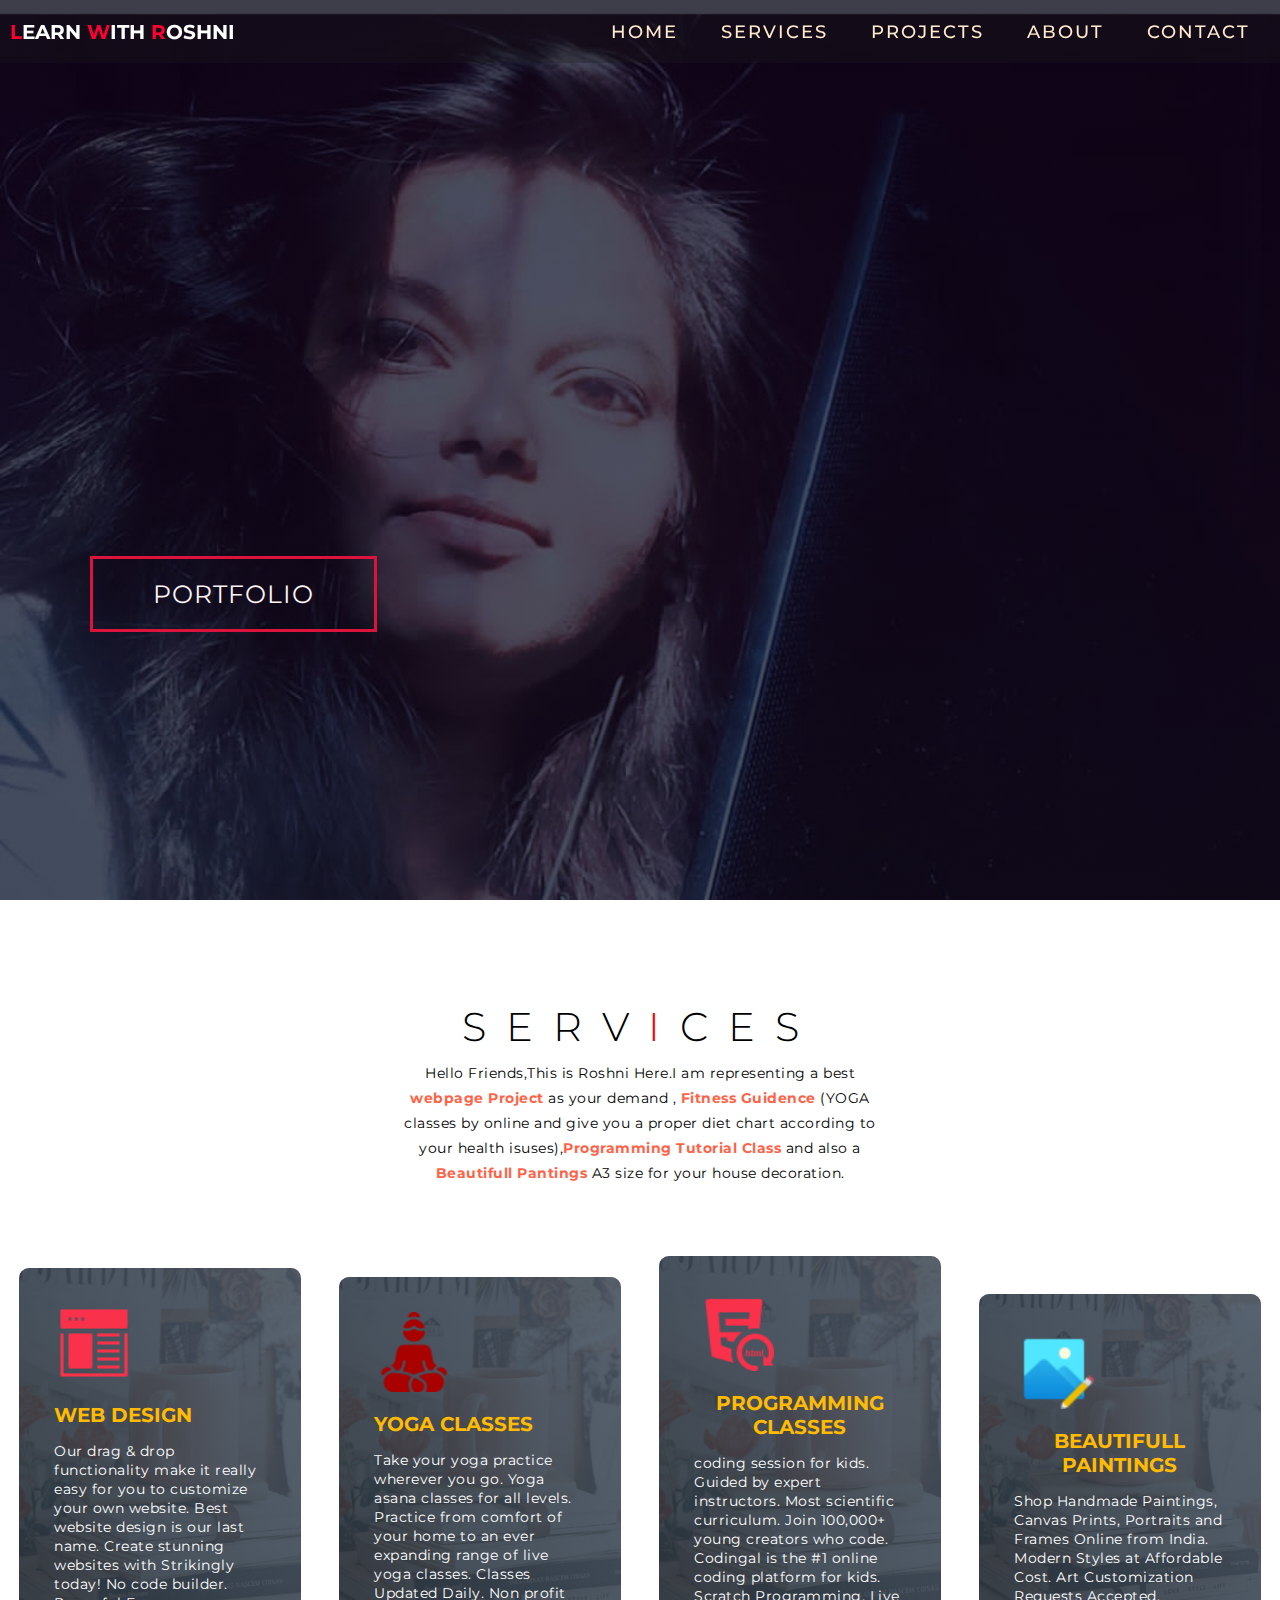
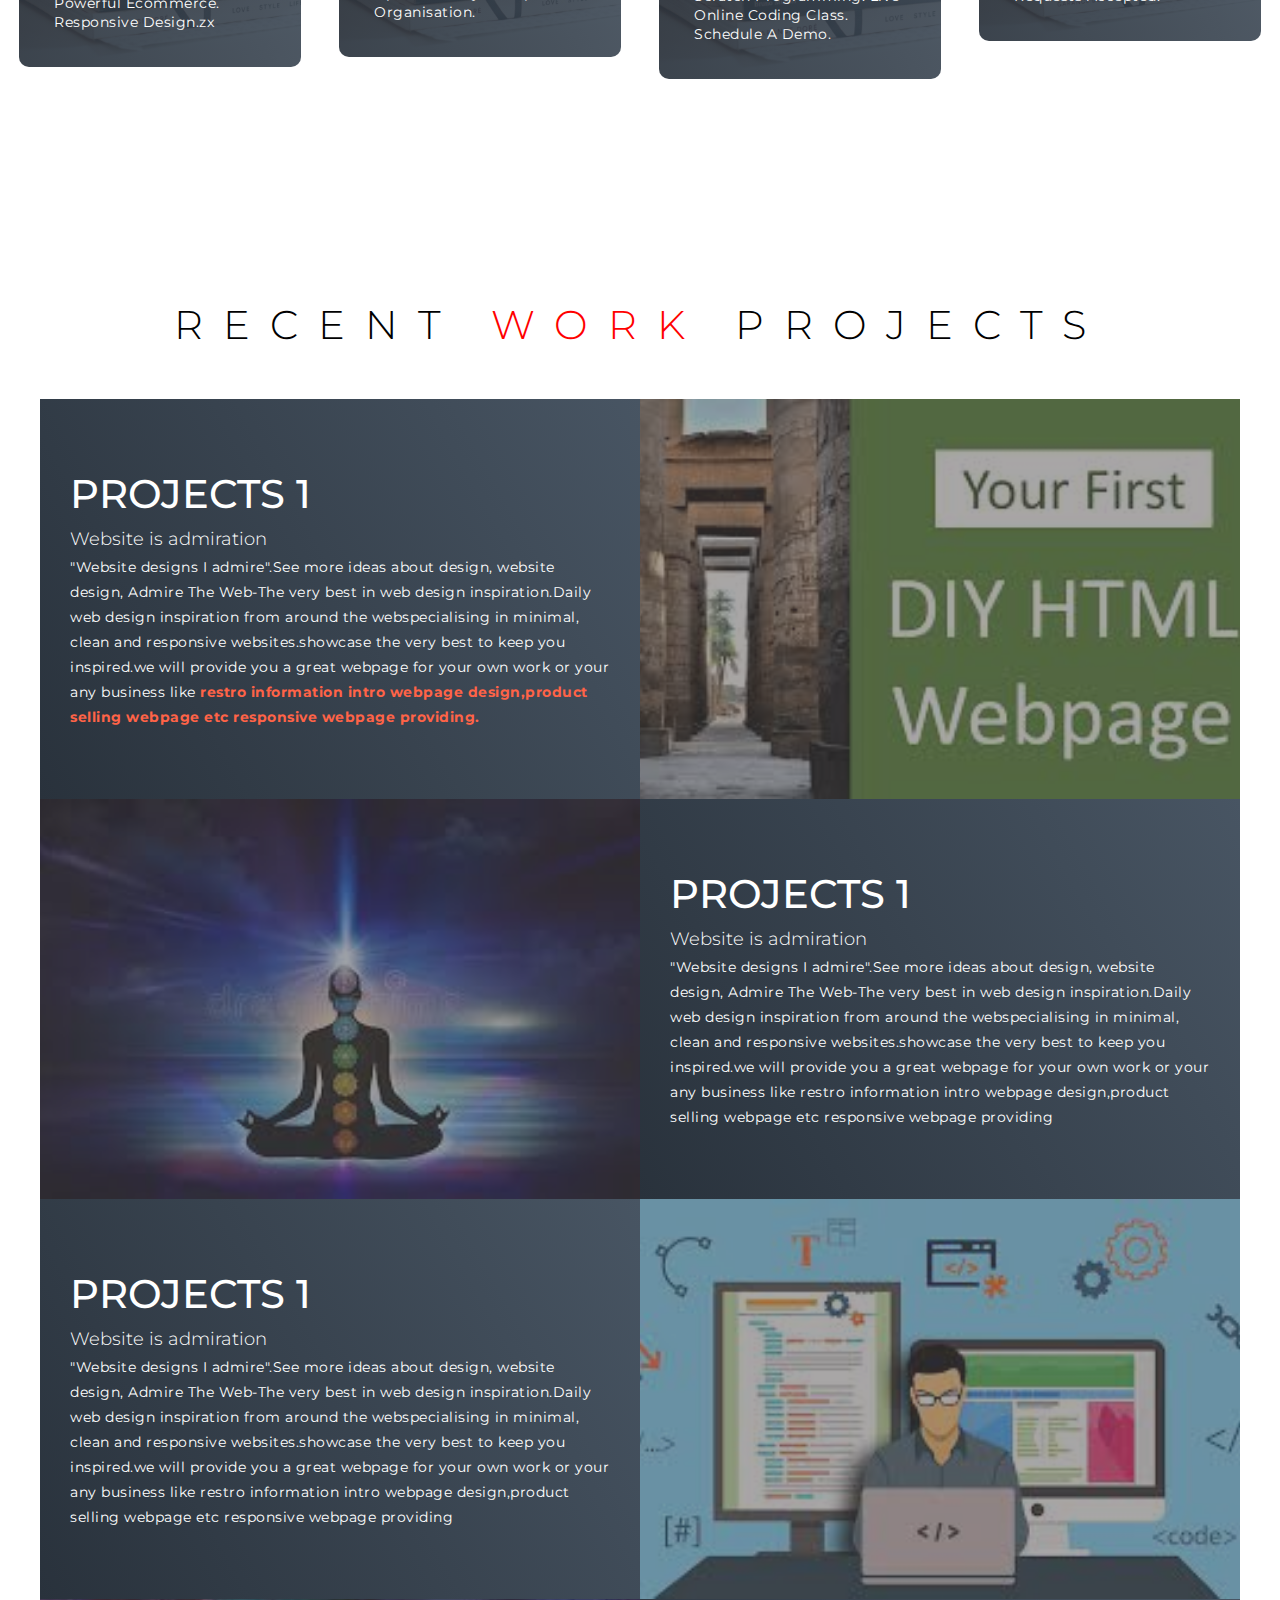
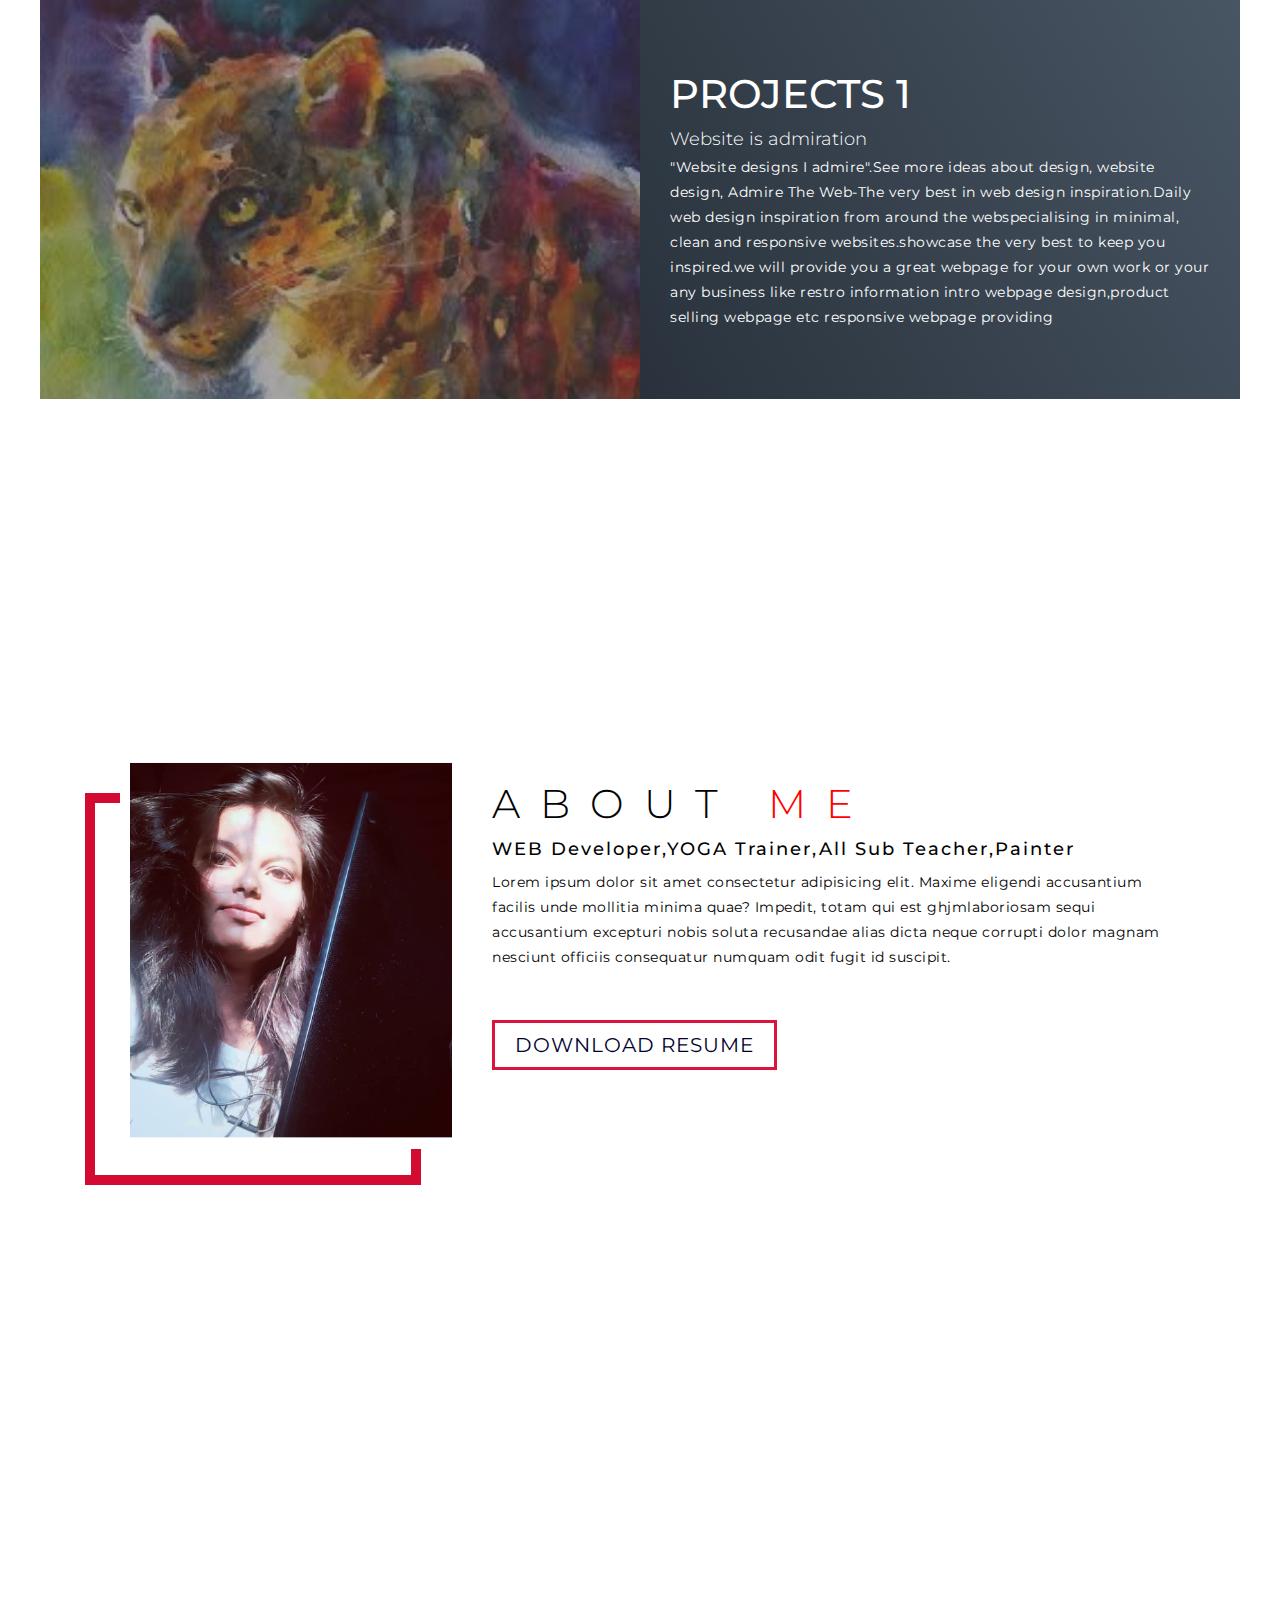
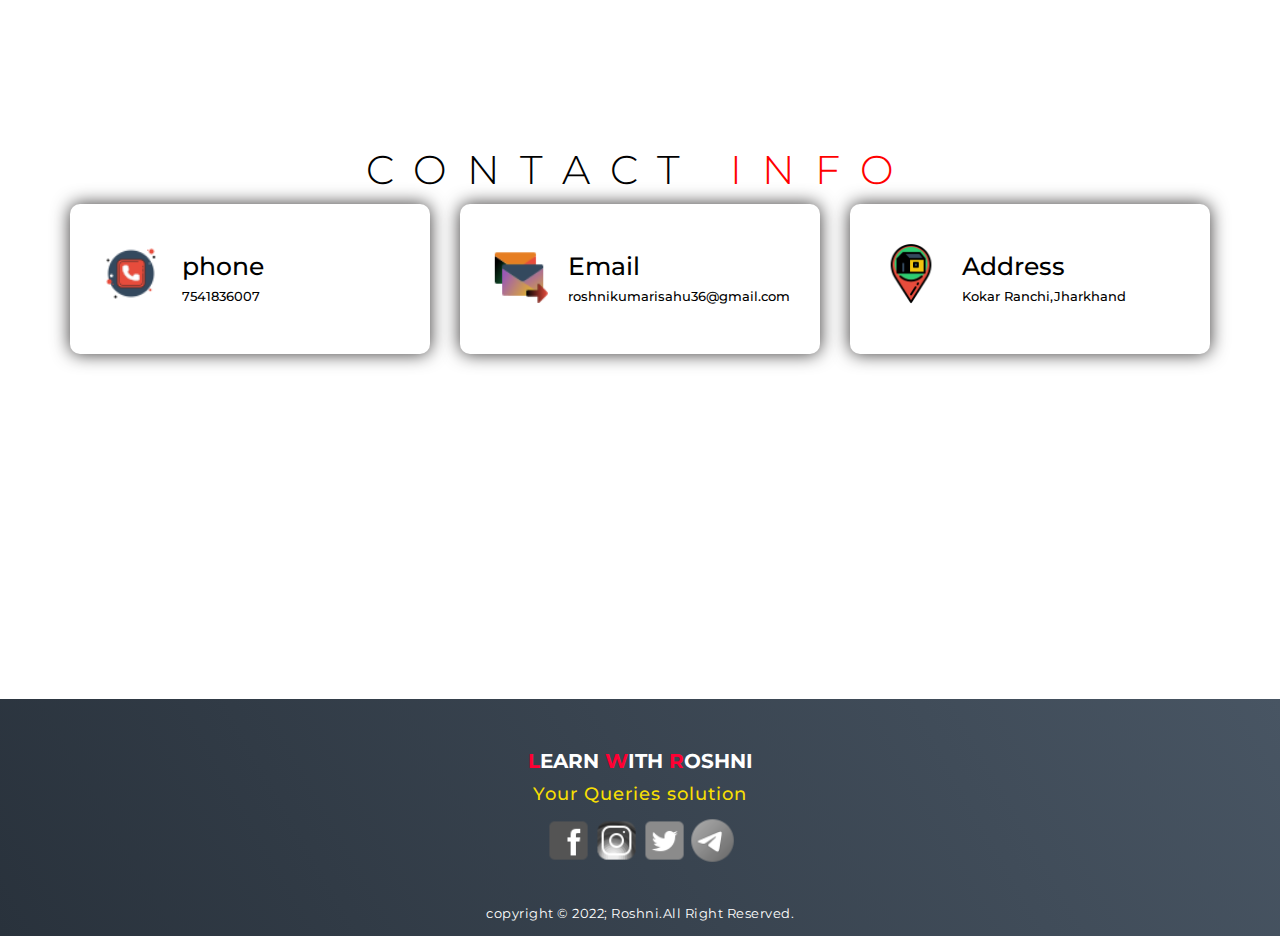
<file: 3.html>
<!DOCTYPE html>
<html lang="en">

<head>
    <meta charset="UTF-8">
    <meta http-equiv="X-UA-Compatible" content="IE=edge">
    <meta name="viewport" content="width=device-width, initial-scale=1.0">
    <title>My Website</title>
    <link rel="stylesheet" href="style1.css">
</head>

<body>
    <section id="header">
        <div class="header container">
            <div class="nav-bar">
                <div class="brand">
                    <a href="#queen">
                        <h1><span>L</span>EARN
                            <SPan>W</SPan>ITH
                            <SPan>R</SPan>OSHNI</h1>
                    </a>
                </div>
                <div class="nav-list">
                    <div class="hamburger">
                        <div class="bar"></div>
                    </div>
                    <ul>
                        <li><a href="#queen" data-after="Home">Home</a></li>
                        <li><a href="#services" data-after="Services">Services</a></li>
                        <li><a href="#projects" data-after="Projects">Projects</a></li>
                        <li><a href="#about" data-after="About">About</a></li>
                        <li><a href="#contact" data-after="Contact">Contact</a></li>

                    </ul>
                </div>
            </div>
        </div>

    </section>





    <section id="queen">
        <div class="queen container">
            <div>
                <h1>Hello, <span></span></h1>
                <h1>My Name Is <span></span></h1>
                <h1>Roshni <span></span></h1>

                <a href="#projects" type="button" class="cta">portfolio</a>
            </div>
        </div>
        <!-- services section -->
    </section>
    <section id="services">
        <div class="services container">
            <div class="service-top">
                <h1 class="section-title">serv<span>i</span>ces</h1>
                <p>Hello Friends,This is Roshni Here.I am representing a best <b>webpage Project</b> as your demand ,<b>
                        Fitness Guidence </b> (YOGA classes by online and give you a proper diet chart according to your health isuses),<b>Programming Tutorial Class</b> and also a <b> Beautifull Pantings </b> A3 size for your house decoration.</p>
            </div>
            <div class="service-bottom">
                <div class="service-item">
                    <div class="icon"><img src="icons8-web-design-50.png"></div>
                    <h2>WEB DESIGN</h2>
                    <P>Our drag & drop functionality make it really easy for you to customize your own website. Best website design is our last name. Create stunning websites with Strikingly today! No code builder. Powerful Ecommerce. Responsive Design.zx</P>
                </div>
                <div class="service-item">
                    <div class="icon"><img src="icons8-yoga-60.png" /></div>
                    <h2>YOGA CLASSES</h2>
                    <P>Take your yoga practice wherever you go. Yoga asana classes for all levels. Practice from comfort of your home to an ever expanding range of live yoga classes. Classes Updated Daily. Non profit Organisation.
                    </P>
                </div>
                <div class="service-item">
                    <div class="icon"><img src="icons8-html-5-60.png" /></div>
                    <h2>PROGRAMMING CLASSES</h2>
                    <P>coding session for kids. Guided by expert instructors. Most scientific curriculum. Join 100,000+ young creators who code. Codingal is the #1 online coding platform for kids. Scratch Programming. Live Online Coding Class. Schedule A
                        Demo.
                    </P>
                </div>
                <div class="service-item">
                    <div class="icon"><img src="icons8-edit-image-48.png" /></div>
                    <h2>BEAUTIFULL PAINTINGS</h2>
                    <P>Shop Handmade Paintings, Canvas Prints, Portraits and Frames Online from India. Modern Styles at Affordable Cost. Art Customization Requests Accepted.</P>
                </div>

            </div>
        </div>
    </section>
    <!--  end services section -->

    <!-- project -->
    <section id="projects">
        <div class="projects container">
            <div class="projects-header">
                <h1 class="section-title">RECENT <span> WORK</span> PROJECTS</h1>
            </div>
            <div class="all-projects">
                <div class="project-item">
                    <div class="project-info">
                        <h1>PROJECTS 1</h1>
                        <h2>Website is admiration</h2>
                        <p> "Website designs I admire".See more ideas about design, website design, Admire The Web-The very best in web design inspiration.Daily web design inspiration from around the webspecialising in minimal, clean and responsive websites.showcase
                            the very best to keep you inspired.we will provide you a great webpage for your own work or your any business like
                            <b>restro information intro webpage design,product selling webpage etc responsive webpage
                                providing.</b>
                        </p>
                    </div>
                    <div class="project-img">
                        <img src="img2.jpg" alt="">
                    </div>
                </div>

                <div class="project-item">
                    <div class="project-info">
                        <h1>PROJECTS 1</h1>
                        <h2>Website is admiration</h2>
                        <p> "Website designs I admire".See more ideas about design, website design, Admire The Web-The very best in web design inspiration.Daily web design inspiration from around the webspecialising in minimal, clean and responsive websites.showcase
                            the very best to keep you inspired.we will provide you a great webpage for your own work or your any business like restro information intro webpage design,product selling webpage etc responsive webpage providing
                        </p>
                    </div>
                    <div class="project-img">
                        <img src="yogap.jpg" alt="">
                    </div>
                </div>
                <div class="project-item">
                    <div class="project-info">
                        <h1>PROJECTS 1</h1>
                        <h2>Website is admiration</h2>
                        <p> "Website designs I admire".See more ideas about design, website design, Admire The Web-The very best in web design inspiration.Daily web design inspiration from around the webspecialising in minimal, clean and responsive websites.showcase
                            the very best to keep you inspired.we will provide you a great webpage for your own work or your any business like restro information intro webpage design,product selling webpage etc responsive webpage providing
                        </p>
                    </div>
                    <div class="project-img">
                        <img src="prog.jpg" alt="">
                    </div>
                </div>
                <div class="project-item">
                    <div class="project-info">
                        <h1>PROJECTS 1</h1>
                        <h2>Website is admiration</h2>
                        <p> "Website designs I admire".See more ideas about design, website design, Admire The Web-The very best in web design inspiration.Daily web design inspiration from around the webspecialising in minimal, clean and responsive websites.showcase
                            the very best to keep you inspired.we will provide you a great webpage for your own work or your any business like restro information intro webpage design,product selling webpage etc responsive webpage providing
                        </p>
                    </div>
                    <div class="project-img">
                        <img src="paint.jpg" alt="">
                    </div>
                </div>
            </div>
        </div>
    </section>
    <section id="about">
        <div class=" about container">
            <div class="col-left">
                <div class="about-img">
                    <img src="me.jpg" alt="img">
                </div>
            </div>
            <div class="col-right">
                <h1 class="section-title">ABOUT <span>ME</span></h1>
                <h2>WEB Developer,YOGA Trainer,All Sub Teacher,Painter</h2>
                <p>Lorem ipsum dolor sit amet consectetur adipisicing elit. Maxime eligendi accusantium facilis unde mollitia minima quae? Impedit, totam qui est ghjmlaboriosam sequi accusantium excepturi nobis soluta recusandae alias dicta neque corrupti
                    dolor magnam nesciunt officiis consequatur numquam odit fugit id suscipit.</p>
                <a href="#" class="cta">DOWNLOAD RESUME</a>
            </div>
        </div>
    </section>



    <!-- contact sec -->
    <section id="contact">
        <div class="contact container">
            <div>
                <h1 class="section-title">CONTACT
                    <SPan>INFO</SPan>
                </h1>
            </div>
            <div class="contact-items">
                <div class="contact-item">
                    <div class="icon"><img src="phone.png" alt=""></div>
                    <div class="contact-info">
                        <h1>phone</h1>
                        <h2>7541836007</h2>
                    </div>
                </div>

                <div class="contact-item">
                    <div class="icon"><img src="icons8-send-email-48.png" alt=""></div>
                    <div class="contact-info">
                        <h1>Email</h1>
                        <h2>roshnikumarisahu36@gmail.com</h2>
                    </div>
                </div>

                <div class="contact-item">
                    <div class="icon"><img src="icons8-home-address-64.png" alt=""></div>
                    <div class="contact-info">
                        <h1>Address</h1>
                        <h2>Kokar Ranchi,Jharkhand</h2>
                    </div>
                </div>
            </div>
        </div>



    </section>
    <!-- footer -->
    <section id="footer">
        <div class="footer container">
            <div class="brand">
                <h1><span>L</span>EARN <span>W</span>ITH <span>R</span>OSHNI</h1>
            </div>
            <h2>Your Queries solution</h2>
            <div class="social-icon">
                <div class="social-item">
                    <a href="#">
                        <img src="icons8-facebook-48.png" alt="">
                    </a>
                </div>
                <div class="social-item">
                    <a href="#">
                        <img src="icons8-instagram-48.png" alt="">
                    </a>
                </div>
                <div class="social-item">
                    <a href="#">
                        <img src="icons8-twitter-squared-48.png" alt="">
                    </a>
                </div>
                <div class="social-item">
                    <a href="#">
                        <img src="icons8-telegram-app-48.png" alt="">
                    </a>
                </div>
            </div>
            <p>copyright &copy 2022; Roshni.All Right Reserved.</p>

        </div>
    </section>


















    <script src="./app.js"></script>






</body>

</html>
</file>
<file: style1.css>
@import url('https://fonts.googleapis.com/css2?family=Montserrat:wght@400;700&display=swap');
* {
    padding: 0;
    margin: 0;
    box-sizing: border-box;
}

html {
    font-size: 10px;
    font-family: 'Montserrat', sans-serif;
    scroll-behavior: smooth;
}

a {
    text-decoration: none;
}

.container {
    min-height: 100vh;
    width: 100%;
    display: flex;
    align-items: center;
    justify-content: center;
}

img {
    height: 100%;
    width: 100%;
    object-fit: cover;
}

p {
    font-size: 1.4rem;
    margin-top: 5px;
    line-height: 2.5rem;
    /* font-weight: 300; */
    letter-spacing: .05rem;
    color: black;
}

.section-title {
    font-size: 4rem;
    font-weight: 300;
    color: black;
    margin-bottom: 10px;
    text-transform: uppercase;
    letter-spacing: 2rem;
    text-align: center;
}

.section-title span {
    color: red;
}

#header {
    position: fixed;
    z-index: 1000;
    left: 0;
    top: 0;
    width: 100vw;
    height: auto;
}

#header .header {
    min-height: 7vh;
    background-color: rgba(27, 26, 26, 0.329);
    transition: .3s ease background-color;
}

#header .nav-bar {
    display: flex;
    align-items: center;
    justify-content: space-between;
    width: 100%;
    height: 100%;
    max-width: 1300px;
    padding: 0 10px;
}

#header .nav-list ul {
    list-style: none;
    position: absolute;
    background-color: rgb(31, 30, 30);
    width: 100vw;
    height: 100vh;
    left: 100%;
    top: 1%;
    display: flex;
    justify-content: center;
    align-items: center;
    z-index: 1;
    overflow: hidden;
    flex-direction: column;
    transition: .6s ease left;
}

#header .nav-list ul.active {
    left: 0%;
}

#header .nav-list ul a {
    font-size: 2.5rem;
    font-weight: 500;
    letter-spacing: .2rem;
    text-decoration: none;
    color: blanchedalmond;
    padding: 20px;
    display: block;
    text-transform: uppercase;
}

#header .nav-list ul a::after {
    content: attr(data-after);
    position: absolute;
    top: 50%;
    left: 50%;
    transform: translate(-50%, -50%) scale(0);
    color: rgb(240, 248, 255, 0.021);
    font-size: 10rem;
    letter-spacing: 50px;
    z-index: -1;
    text-align: center;
    transition: .3s ease letter-spacing;
}

#header .nav-list ul li:hover a::after {
    transform: translate(-50%, -50%) scale(1);
    letter-spacing: initial;
}

#header .nav-list ul li:hover a {
    color: rgb(255, 0, 0);
}

#header .hamburger {
    z-index: 100;
    height: 60px;
    width: 60px;
    display: inline-block;
    border: 3px solid white;
    border-radius: 50%;
    position: relative;
    display: flex;
    align-items: center;
    justify-content: center;
    z-index: 100;
    cursor: pointer;
    transform: scale(.8);
    margin-right: 20px;
}

#header .hamburger::after {
    position: absolute;
    content: '';
    height: 100%;
    width: 100%;
    border-radius: 50%;
    border: 3px solid white;
    animation: hamburger_puls 1s ease infinite;
}

#header .hamburger .bar {
    height: 2px;
    width: 30px;
    position: relative;
    background-color: white;
    z-index: -1;
}

#header .hamburger .bar::after,
#header .hamburger .bar::before {
    content: '';
    position: absolute;
    height: 100%;
    width: 100%;
    left: 0;
    background-color: white;
    transition: .3s ease;
    transition-property: top, bottom;
}

#header .hamburger .bar::after {
    top: 8px;
}

#header .hamburger .bar::before {
    bottom: 8px;
}

#header .hamburger.active .bar::before {
    top: 0;
    bottom: 0;
}

#header .hamburger.active .bar::after {
    top: 0;
}


/* queen section */

#queen {
    background-image: linear-gradient(rgba(4, 3, 30, 0.7), rgba(4, 9, 30, 0.7)), url('me.jpg');
    background-size: cover;
    background-position: top center;
    position: relative;
}

#queen::after {
    position: absolute;
    left: 0;
    top: 0;
    /* bottom: 0; */
    height: 100%;
    width: 100%;
    background-color: black;
    opacity: .7;
    z-index: -1;
}

#queen .queen {
    max-width: 1200px;
    margin: 0 auto;
    padding: 0 50px;
    justify-content: flex-start;
    /* display: inline-flex; */
}

#queen h1 {
    display: block;
    width: fit-content;
    font-size: 4rem;
    position: relative;
    color: transparent;
    animation: text_reveal .5s ease forwards;
    animation-delay: 1s;
}

#queen h1:nth-child(1) {
    animation-delay: 1s;
}

#queen h1:nth-child(2) {
    animation-delay: 2s;
}

#queen h1:nth-child(3) {
    animation-delay: 3s;
    animation: text_reveal_name .5s ease forwards;
}

#queen h1 span {
    position: absolute;
    top: 0;
    left: 0;
    height: 100%;
    width: 0;
    background-color: crimson;
    animation: text_reveal_box 1s ease;
    animation-delay: .5s;
}

#queen h1:nth-child(1) span {
    animation-delay: .5s;
}

#queen h1:nth-child(2) span {
    animation-delay: 1.5s;
}

#queen h1:nth-child(3) span {
    animation-delay: 2.5s;
    /* animation: text_reveal_name .5s ease forwards; */
}


/* #queen .cta{
    display: inline-block;
    padding: 10px 30px;
    color: rgb(255, 244, 246);
    background-color: transparent;
    border: 3px solid crimson;
    font-size: 2rem;
    text-transform: uppercase;
    letter-spacing: .1rem;
    margin-top: 30px;
    transition: .3s ease;
    transition-property: background-color,color;
}
#queen .cta:hover{
color: white;
background-color: crimson;
} */


/* end queen */


/* services */

#services .services {
    flex-direction: column;
    text-align: center;
    max-width: 1500px;
    margin: 0 auto;
    padding: 100px 0;
}

#services .service-top {
    max-width: 500px;
    margin: 0 auto;
}

#services .service-top p {
    font-size: 1.4rem;
    margin-top: 5px;
    line-height: 2.5rem;
    /* font-weight: 300; */
    /* letter-spacing: .05rem; */
    /* color: black; */
}

#services .service-bottom {
    display: flex;
    align-items: center;
    justify-content: center;
    flex-wrap: wrap;
    margin-top: 50px;
}

#services .service-item {
    flex-basis: 80%;
    display: flex;
    align-items: flex-start;
    justify-content: center;
    flex-direction: column;
    padding: 35px;
    border-radius: 10px;
    background-image: url(book.jpg);
    background-size: cover;
    margin: 10px 5%;
    /* color: white; */
    position: relative;
    z-index: 1;
    overflow: hidden;
}

#services .service-item::after {
    content: "";
    position: absolute;
    left: 0;
    top: 0;
    height: 100%;
    width: 100%;
    background-image: linear-gradient(60deg, #29323c 0%, #485563 100%);
    opacity: .9;
    z-index: -1;
}

#services .service-bottom .icon {
    height: 80px;
    width: 80px;
    margin-bottom: 20px;
}

#services .service-item h2 {
    font-size: 2rem;
    color: rgb(255, 187, 0);
    margin-bottom: 10px;
}

#services .service-item p {
    color: rgb(255, 255, 255);
    text-align: left;
    font-size: 1.4rem;
    line-height: 1.9rem;
}


/* end ss */


/* ps */

#projects .projects {
    flex-direction: column;
    max-width: 1200px;
    margin: 0 auto;
    ;
    padding: 100px 0;
}

#projects .projects-header h1 {
    margin-bottom: 50px;
}

#projects .all-projects {
    display: flex;
    align-items: center;
    justify-content: center;
    flex-direction: column;
}

#projects .project-item {
    display: flex;
    align-items: center;
    justify-content: center;
    flex-direction: column;
    width: 80%;
    margin: 30px auto;
    overflow: hidden;
    border-radius: 10px;
}

#projects .project-info {
    padding: 30px;
    flex-basis: 50%;
    background-image: linear-gradient(60deg, #29323c 0%, #485563 100%);
    height: 100%;
    align-items: flex-start;
    justify-content: center;
    flex-direction: column;
    display: flex;
    color: white;
}

#projects .project-info h1 {
    font-size: 4rem;
    font-weight: 500;
}

#projects .project-info h2 {
    font-size: 1.8rem;
    font-weight: 300;
    margin-top: 10px;
}

#projects .project-info p {
    color: white;
}

b {
    color: tomato;
}

#projects .project-img {
    flex-basis: 50%;
    height: 300px;
    overflow: hidden;
    position: relative;
}

#projects .project-img::after {
    content: '';
    position: absolute;
    left: 0;
    top: 0;
    height: 100%;
    width: 100%;
    background-color: rgb(82, 78, 78);
    opacity: .5;
}

#projects .project-img img {
    transition: .3s ease transform;
}

#projects .project-item:hover .project-img img {
    transform: scale(1.1);
}


/* about ssection */

#about .about {
    flex-direction: column-reverse;
    text-align: center;
    max-width: 1200px;
    margin: 0 auto;
    padding: 100px 20px;
}

#about .col-left {
    width: 250px;
    height: 360px;
}

#about .col-right {
    width: 100%;
}


/* #about .col-left img{
    height:50vh;
    width: 100%; 
} */

#about .col-right h2 {
    font-size: 1.8rem;
    font-weight: 500;
    letter-spacing: .2rem;
    margin-bottom: 10px;
}

#about .col-right p {
    margin-bottom: 20px;
}

.cta {
    display: inline-block;
    padding: 10px 30px;
    color: rgb(255, 244, 246);
    background-color: transparent;
    border: 3px solid crimson;
    font-size: 2rem;
    text-transform: uppercase;
    letter-spacing: .1rem;
    margin-top: 30px;
    transition: .3s ease;
    transition-property: background-color, color;
}

.brand h1 {
    font-size: 2rem;
    text-transform: uppercase;
    color: white;
}

.brand h1 span {
    color: rgb(255, 0, 51);
}

.cta:hover {
    color: white;
    background-color: crimson;
}

#about .col-right .cta {
    color: rgb(1, 1, 46);
    margin-bottom: 50px;
    padding: 10px 20px;
    font-size: 2rem;
}

#about .col-left .about-img::after {
    content: '';
    position: absolute;
    left: -33px;
    top: 19px;
    height: 98%;
    width: 98%;
    border: 7px solid rgb(255, 0, 0);
    z-index: -1;
}

#about .col-left .about-img {
    position: relative;
    border: 10px solid white;
    height: 100%;
    width: 100%;
}


/* contact */

#contact .contact {
    flex-direction: column;
    max-width: 1200px;
    margin: 0 auto;
}

#contact .contact-items {
    width: 400px;
}

#contact .contact-item {
    width: 80%;
    padding: 20px;
    text-align: center;
    border-radius: 10px;
    padding: 30px;
    margin: 30px;
    display: flex;
    justify-content: center;
    align-items: center;
    box-shadow: 0px 0px 18px 0 rgb(56, 54, 54);
    flex-direction: column;
    transition: .3s ease box-shadow;
}

#contact .contact-item:hover {
    box-shadow: 0px 0px 5px 0 rgb(56, 54, 54);
}

#contact .icon {
    width: 70px;
    margin: 0 auto;
    margin-bottom: 10px;
}

#contact .contact-info h1 {
    font-size: 2.5rem;
    font-weight: 500;
    margin-bottom: 5px;
}

#contact .contact-info h2 {
    font-size: 1.3rem;
    font-weight: 500;
    line-height: 2rem;
}


/* footer */

#footer {
    background-image: linear-gradient(60deg, #29323c 0%, #485563 100%);
}

#footer .footer {
    min-height: 200px;
    flex-direction: column;
    padding-top: 50px;
    padding-bottom: 10px;
}

#footer h2 {
    color: rgb(247, 223, 3);
    font-weight: 500;
    font-size: 1.8rem;
    letter-spacing: .1rem;
    margin-top: 10px;
    margin-bottom: 10px;
}

#footer .social-icon {
    display: flex;
    margin-bottom: 30px;
    /* width: 40%; */
}

#footer .social-item img {
    filter: grayscale(1);
    transition: .3s ease filter;
}

#footer .social-item:hover img {
    filter: grayscale(0);
}

#footer p {
    color: white;
    font-size: 1.3rem;
}


/* keyframes */

@keyframes text_reveal_box {
    50% {
        width: 100%;
        left: 0;
    }
    100% {
        width: 0;
        left: 100%;
    }
}

@keyframes text_reveal {
    100% {
        color: white;
    }
}

@keyframes text_reveal_name {
    100% {
        color: crimson;
        font-weight: 1000;
    }
}


/* media queries tablet */

@media only screen and (min-width:768px) {
    .cta {
        font-size: 2.5rem;
        padding: 20px 60px;
    }
    h1 .section-title {
        font-size: 7rem;
    }
    #queen h1 {
        font-size: 7rem;
    }
    #services .service-bottom .service-item {
        flex-basis: 45%;
        margin: 2.5%;
    }
    #projects .project-item {
        height: 400px;
        margin: 0;
        width: 100%;
        border-radius: 0;
    }
    #projects .project-item:nth-child(even) {
        flex-direction: row-reverse;
    }
    #projects .project-item {
        flex-direction: row;
    }
    #projects .all-projects .project-info {
        height: 100%;
    }
    #projects .all-projects .project-img {
        height: 100%;
    }
    #about .about {
        flex-direction: row;
    }
    #about .col-left {
        width: 600px;
        height: 400px;
        padding-left: 60px;
    }
    #about .about .col-left .about-img::after {
        left: -45px;
        top: 34px;
        height: 98%;
        width: 98%;
        border: 10px solid rgb(211, 11, 51);
    }
    #about .col-right {
        text-align: left;
        padding: 30px;
    }
    #about .col-right h1 {
        text-align: left;
    }
    #contact .contact {
        flex-direction: column;
        padding: 100px 0;
        align-items: center;
        justify-content: center;
        min-width: 20vh;
    }
    #contact .contact-items {
        width: 100%;
        display: flex;
        flex-direction: row;
        margin: 0;
        justify-content: space-evenly;
        /* padding: 50px; */
    }
    #contact .contact-item {
        margin: 0px;
        flex-direction: row;
        width: 30%;
    }
    #contact .contact-item .icon {
        height: 80px;
        width: 80px;
    }
    #contact .contact-item .icon img {
        object-fit: contain;
    }
    #contact .contact-item .contact-info {
        width: 100%;
        text-align: left;
        padding-left: 20px;
    }
}


/* desktop meas=dia  */

@media only screen and (min-width:1200px) {
    #header .hamburger {
        display: none;
    }
    #header .nav-list ul {
        position: initial;
        display: block;
        height: auto;
        width: fit-content;
        background-color: transparent;
    }
    #header .nav-list ul li {
        display: inline-block;
    }
    #header .nav-list ul li a {
        font-size: 1.8rem;
    }
    #header .nav-list ul a::after {
        display: none;
    }
    #services .service-bottom .service-item {
        flex-basis: 22%;
        margin: 1.5%;
    }
}

@keyframes hamburger_puls {
    0% {
        opacity: 1;
        transform: scale(1);
    }
    100% {
        transform: scale(1.5);
        opacity: 0;
    }
}
</file>
